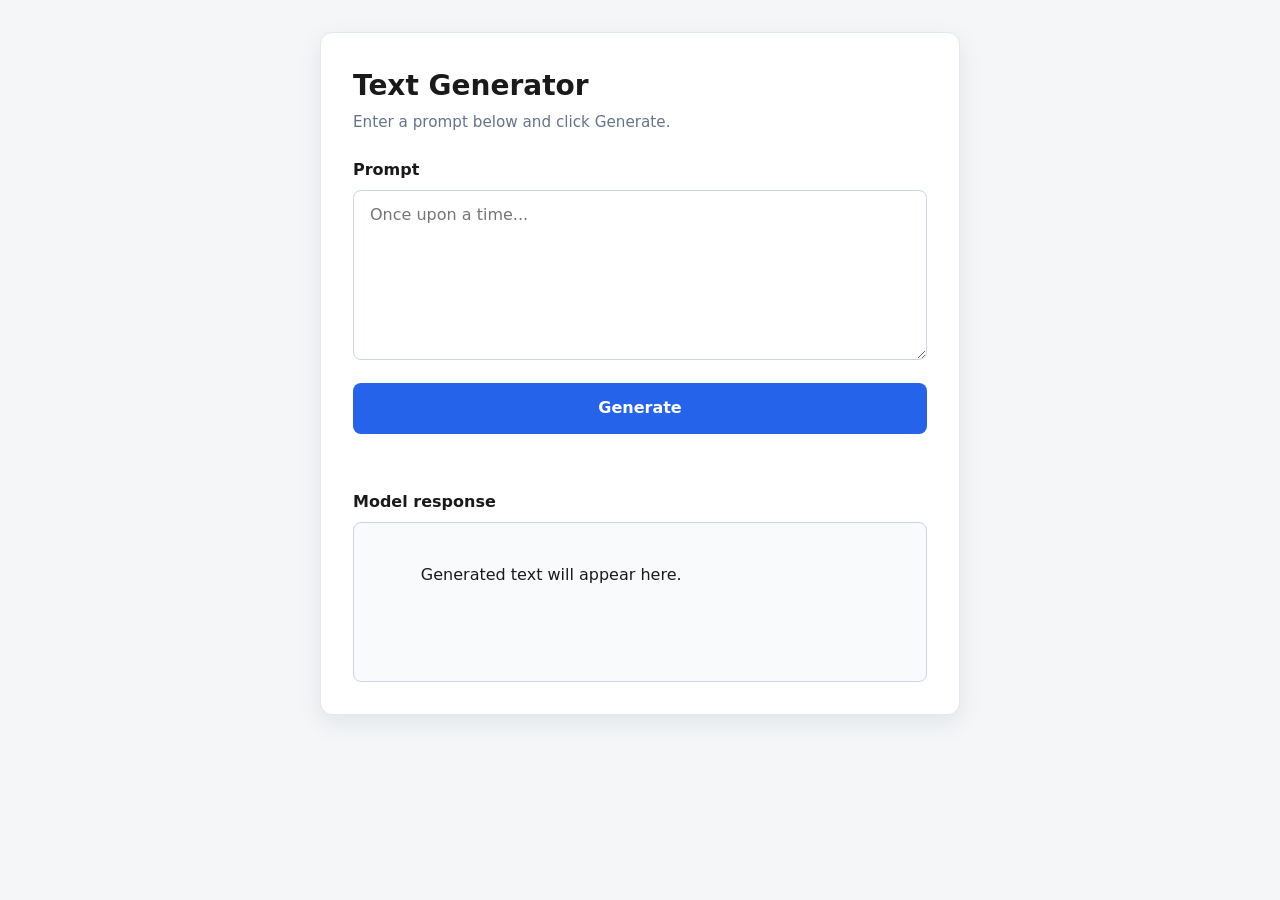
<file: frontend/index.html>
<!DOCTYPE html>
<html lang="en">
  <head>
    <meta charset="UTF-8" />
    <meta name="viewport" content="width=device-width, initial-scale=1.0" />
    <title>Text Generator</title>
    <!-- Link our stylesheet -->
    <link rel="stylesheet" href="style.css" />
  </head>
  <body>
    <main class="container">
      <header>
        <h1>Text Generator</h1>
        <p class="subtitle">
          Enter a prompt below and click Generate.
        </p>
      </header>

      <!-- User types their prompt here -->
      <label for="prompt">Prompt</label>
      <textarea
        id="prompt"
        rows="6"
        placeholder="Once upon a time..."
      ></textarea>

      <!-- Sends the prompt to the backend -->
      <button id="generate-btn" type="button">Generate</button>

      <!-- Shows loading state, errors, and the model response -->
      <p id="status" class="status" aria-live="polite"></p>

      <section class="output-section">
        <label for="output">Model response</label>
        <div id="output" class="output-box" role="region" aria-live="polite">
          Generated text will appear here.
        </div>
      </section>
    </main>

    <!-- Our JavaScript — runs after the HTML above is loaded -->
    <script src="script.js"></script>
  </body>
</html>
</file>
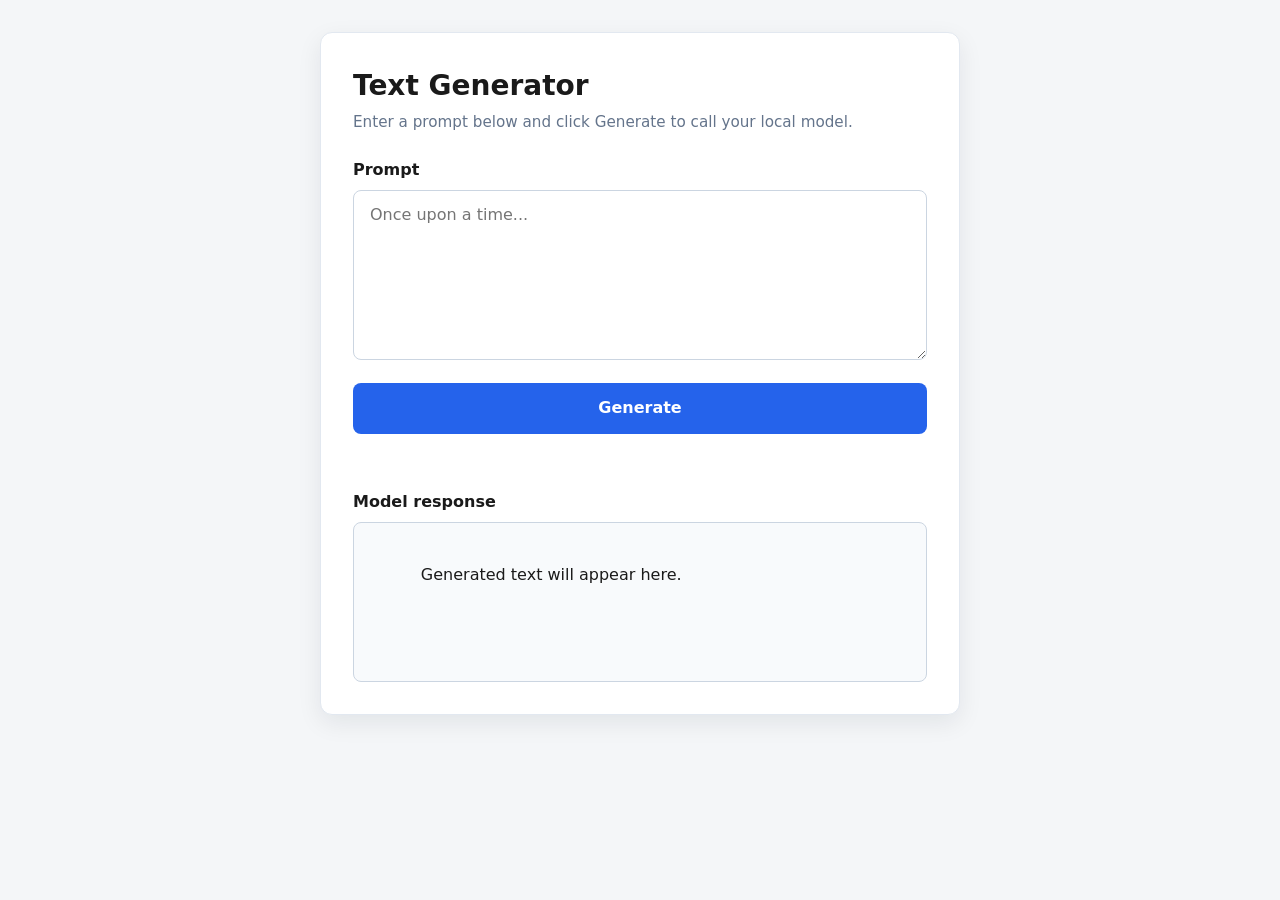
<file: my_transfomer/frontend/index.html>
<!DOCTYPE html>
<html lang="en">
  <head>
    <meta charset="UTF-8" />
    <meta name="viewport" content="width=device-width, initial-scale=1.0" />
    <title>Text Generator</title>
    <!-- Link our stylesheet -->
    <link rel="stylesheet" href="style.css" />
  </head>
  <body>
    <main class="container">
      <header>
        <h1>Text Generator</h1>
        <p class="subtitle">
          Enter a prompt below and click Generate to call your local model.
        </p>
      </header>

      <!-- User types their prompt here -->
      <label for="prompt">Prompt</label>
      <textarea
        id="prompt"
        rows="6"
        placeholder="Once upon a time..."
      ></textarea>

      <!-- Sends the prompt to the backend -->
      <button id="generate-btn" type="button">Generate</button>

      <!-- Shows loading state, errors, and the model response -->
      <p id="status" class="status" aria-live="polite"></p>

      <section class="output-section">
        <label for="output">Model response</label>
        <div id="output" class="output-box" role="region" aria-live="polite">
          Generated text will appear here.
        </div>
      </section>
    </main>

    <!-- Our JavaScript — runs after the HTML above is loaded -->
    <script src="script.js"></script>
  </body>
</html>
</file>
<file: frontend/style.css>
/* Basic reset — removes default browser spacing */
*,
*::before,
*::after {
  box-sizing: border-box;
  margin: 0;
  padding: 0;
}

body {
  font-family: system-ui, -apple-system, BlinkMacSystemFont, "Segoe UI", sans-serif;
  background: #f4f6f8;
  color: #1a1a1a;
  line-height: 1.5;
  min-height: 100vh;
  padding: 2rem 1rem;
}

/* Centered card layout */
.container {
  max-width: 640px;
  margin: 0 auto;
  background: #ffffff;
  border: 1px solid #e2e8f0;
  border-radius: 12px;
  padding: 2rem;
  box-shadow: 0 8px 24px rgba(15, 23, 42, 0.08);
}

header {
  margin-bottom: 1.5rem;
}

h1 {
  font-size: 1.75rem;
  margin-bottom: 0.25rem;
}

.subtitle {
  color: #64748b;
  font-size: 0.95rem;
}

label {
  display: block;
  font-weight: 600;
  margin-bottom: 0.5rem;
}

/* Prompt input */
textarea {
  width: 100%;
  padding: 0.75rem 1rem;
  border: 1px solid #cbd5e1;
  border-radius: 8px;
  font: inherit;
  resize: vertical;
  margin-bottom: 1rem;
}

textarea:focus {
  outline: 2px solid #3b82f6;
  outline-offset: 2px;
  border-color: #3b82f6;
}

/* Primary action button */
#generate-btn {
  width: 100%;
  padding: 0.85rem 1rem;
  border: none;
  border-radius: 8px;
  background: #2563eb;
  color: #ffffff;
  font: inherit;
  font-weight: 600;
  cursor: pointer;
  transition: background 0.15s ease;
}

#generate-btn:hover {
  background: #1d4ed8;
}

#generate-btn:disabled {
  background: #94a3b8;
  cursor: not-allowed;
}

/* Status messages (loading / errors) */
.status {
  min-height: 1.25rem;
  margin-top: 0.75rem;
  font-size: 0.9rem;
  color: #64748b;
}

.status.error {
  color: #dc2626;
}

/* Output display box */
.output-section {
  margin-top: 1.5rem;
}

.output-box {
  min-height: 160px;
  padding: 1rem;
  border: 1px solid #cbd5e1;
  border-radius: 8px;
  background: #f8fafc;
  white-space: pre-wrap; /* Preserve line breaks from the model */
  word-wrap: break-word;
}
</file>
<file: my_transfomer/frontend/style.css>
/* Basic reset — removes default browser spacing */
*,
*::before,
*::after {
  box-sizing: border-box;
  margin: 0;
  padding: 0;
}

body {
  font-family: system-ui, -apple-system, BlinkMacSystemFont, "Segoe UI", sans-serif;
  background: #f4f6f8;
  color: #1a1a1a;
  line-height: 1.5;
  min-height: 100vh;
  padding: 2rem 1rem;
}

/* Centered card layout */
.container {
  max-width: 640px;
  margin: 0 auto;
  background: #ffffff;
  border: 1px solid #e2e8f0;
  border-radius: 12px;
  padding: 2rem;
  box-shadow: 0 8px 24px rgba(15, 23, 42, 0.08);
}

header {
  margin-bottom: 1.5rem;
}

h1 {
  font-size: 1.75rem;
  margin-bottom: 0.25rem;
}

.subtitle {
  color: #64748b;
  font-size: 0.95rem;
}

label {
  display: block;
  font-weight: 600;
  margin-bottom: 0.5rem;
}

/* Prompt input */
textarea {
  width: 100%;
  padding: 0.75rem 1rem;
  border: 1px solid #cbd5e1;
  border-radius: 8px;
  font: inherit;
  resize: vertical;
  margin-bottom: 1rem;
}

textarea:focus {
  outline: 2px solid #3b82f6;
  outline-offset: 2px;
  border-color: #3b82f6;
}

/* Primary action button */
#generate-btn {
  width: 100%;
  padding: 0.85rem 1rem;
  border: none;
  border-radius: 8px;
  background: #2563eb;
  color: #ffffff;
  font: inherit;
  font-weight: 600;
  cursor: pointer;
  transition: background 0.15s ease;
}

#generate-btn:hover {
  background: #1d4ed8;
}

#generate-btn:disabled {
  background: #94a3b8;
  cursor: not-allowed;
}

/* Status messages (loading / errors) */
.status {
  min-height: 1.25rem;
  margin-top: 0.75rem;
  font-size: 0.9rem;
  color: #64748b;
}

.status.error {
  color: #dc2626;
}

/* Output display box */
.output-section {
  margin-top: 1.5rem;
}

.output-box {
  min-height: 160px;
  padding: 1rem;
  border: 1px solid #cbd5e1;
  border-radius: 8px;
  background: #f8fafc;
  white-space: pre-wrap; /* Preserve line breaks from the model */
  word-wrap: break-word;
}
</file>
